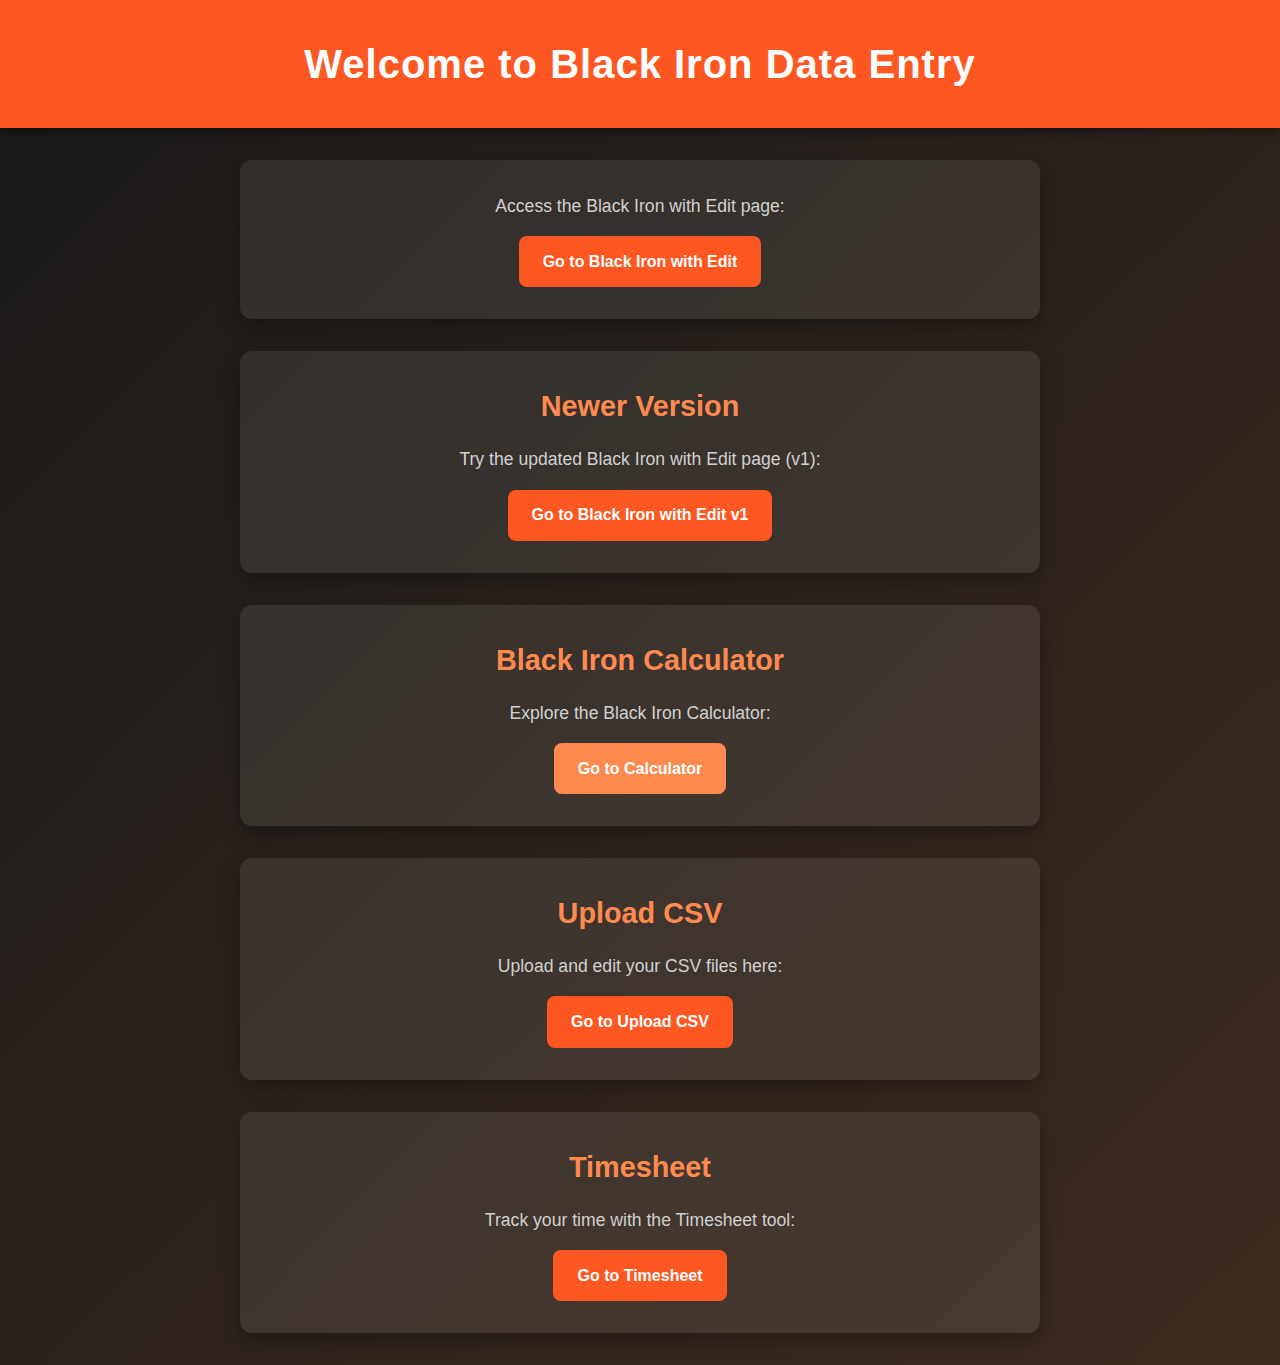
<file: index.html>
<!DOCTYPE html>
<html lang="en">
<head>
    <meta charset="UTF-8">
    <meta name="viewport" content="width=device-width, initial-scale=1.0">
    <title>BIDE Black Iron Data Entry</title>
    <style>
        /* Reset default styles */
        * {
            margin: 0;
            padding: 0;
            box-sizing: border-box;
        }

        body {
            font-family: 'Segoe UI', Arial, sans-serif;
            background: linear-gradient(135deg, #1a1a1a, #3d2b1f);
            color: #ffffff;
            line-height: 1.6;
            min-height: 100vh;
        }

        /* Header styles */
        header {
            background: #ff5722;
            padding: 2rem;
            text-align: center;
            box-shadow: 0 4px 10px rgba(0, 0, 0, 0.4);
        }

        h1 {
            font-size: 2.5rem;
            font-weight: 600;
            letter-spacing: 1px;
        }

        h2 {
            font-size: 1.8rem;
            margin-bottom: 1rem;
            color: #ff8a50;
        }

        /* Section styles */
        .section {
            max-width: 800px;
            margin: 2rem auto;
            padding: 2rem;
            background: rgba(255, 255, 255, 0.08);
            border-radius: 12px;
            box-shadow: 0 8px 20px rgba(0, 0, 0, 0.3);
            text-align: center;
            transition: transform 0.3s ease;
        }

        .section:hover {
            transform: translateY(-5px);
        }

        p {
            font-size: 1.1rem;
            margin-bottom: 1rem;
            color: #d0d0d0;
        }

        /* Link styles */
        a {
            display: inline-block;
            padding: 0.8rem 1.5rem;
            background: #ff5722;
            color: white;
            text-decoration: none;
            font-weight: 600;
            border-radius: 8px;
            transition: background 0.3s ease, transform 0.2s ease;
        }

        a:hover {
            background: #e64a19;
            transform: scale(1.05);
        }

        /* Specific button tweak */
        .button2 {
            background: #ff8a50;
        }

        .button2:hover {
            background: #f4511e;
        }

        /* Responsive design */
        @media (max-width: 600px) {
            h1 {
                font-size: 1.8rem;
            }

            h2 {
                font-size: 1.5rem;
            }

            .section {
                margin: 1rem;
                padding: 1.5rem;
            }

            a {
                padding: 0.6rem 1.2rem;
            }
        }
    </style>
</head>
<body>
    <header>
        <h1>Welcome to Black Iron Data Entry</h1>
    </header>
    
    <section class="section">
        <p>Access the Black Iron with Edit page:</p>
        <a href="https://cobblerex.github.io/BlackIronDataEntry/Blackironwithedit.html">Go to Black Iron with Edit</a>
    </section>

    <section class="section">
        <h2>Newer Version</h2>
        <p>Try the updated Black Iron with Edit page (v1):</p>
        <a href="https://cobblerex.github.io/BlackIronDataEntry/Blackironwithedit3.html">Go to Black Iron with Edit v1</a>
    </section>
   
    <section class="section">
        <h2>Black Iron Calculator</h2>
        <p>Explore the Black Iron Calculator:</p>
        <a href="https://cobblerex.github.io/BlackIronDataEntry/Blackironcal2.html" class="button2">Go to Calculator</a>
    </section>

    <section class="section">
        <h2>Upload CSV</h2>
        <p>Upload and edit your CSV files here:</p>
        <a href="https://cobblerex.github.io/BlackIronDataEntry/Uploadcsv.html">Go to Upload CSV</a>
    </section>

    <section class="section">
        <h2>Timesheet</h2>
        <p>Track your time with the Timesheet tool:</p>
        <a href="https://cobblerex.github.io/BlackIronDataEntry/Timesheet.html">Go to Timesheet</a>
    </section>
</body>
</html>
</file>
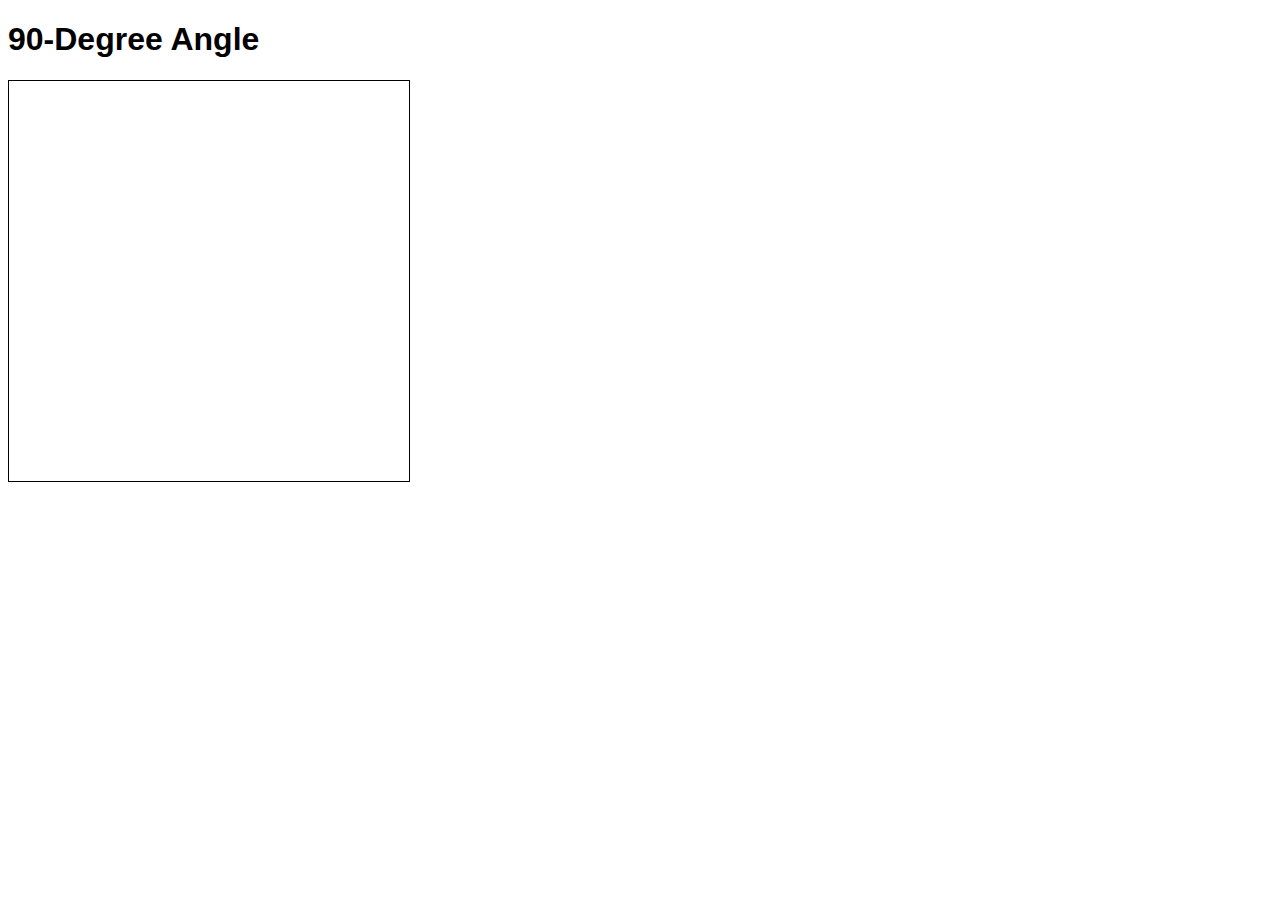
<file: Blackiron.html>
<!DOCTYPE html>
<html lang="en">
<head>
    <meta charset="UTF-8">
    <meta name="viewport" content="width=device-width, initial-scale=1.0">
    <title>90-Degree Angle</title>
    <!-- Add your CSS links or styles here -->
    <style>
        /* Add your CSS styles here */
        body {
            font-family: Arial, sans-serif;
        }

        /* Style the canvas */
        canvas {
            border: 1px solid #000;
        }
    </style>
</head>
<body>
    <h1>90-Degree Angle</h1>

    <!-- Create a canvas element for drawing -->
    <canvas id="angleCanvas" width="400" height="400"></canvas>

    <!-- Add your JavaScript code here -->
    <script>
        // Get the canvas element and context
        const canvas = document.getElementById("angleCanvas");
        const ctx = canvas.getContext("2d");

        const angles = [];

        let start = null;

        canvas.addEventListener('mousedown', (e) => {
            const rect = canvas.getBoundingClientRect();
            start = { x: e.clientX - rect.left, y: e.clientY - rect.top };
        });

        canvas.addEventListener('mouseup', (e) => {
            if (start) {
                const rect = canvas.getBoundingClientRect();
                const end = { x: e.clientX - rect.left, y: e.clientY - rect.top };

                // Calculate perfect right-angle coordinates
                const width = Math.abs(end.x - start.x);
                const height = Math.abs(end.y - start.y);
                const size = Math.min(width, height);
                const angle = {
                    x: start.x + size,
                    y: start.y + size
                };

                angles.push({ start, angle, end });
                draw();
                start = null;
            }
        });

        function draw() {
            ctx.clearRect(0, 0, canvas.width, canvas.height);
            for (const angle of angles) {
                ctx.strokeStyle = 'red';
                ctx.beginPath();
                ctx.arc(angle.start.x, angle.start.y, 5, 0, Math.PI * 2);
                ctx.stroke();

                ctx.strokeStyle = 'black';
                ctx.beginPath();
                ctx.moveTo(angle.start.x, angle.start.y);
                ctx.lineTo(angle.angle.x, angle.angle.y);
                ctx.lineTo(angle.end.x, angle.end.y);
                ctx.stroke();
            }
        }
    </script>
</body>
</html>
</file>
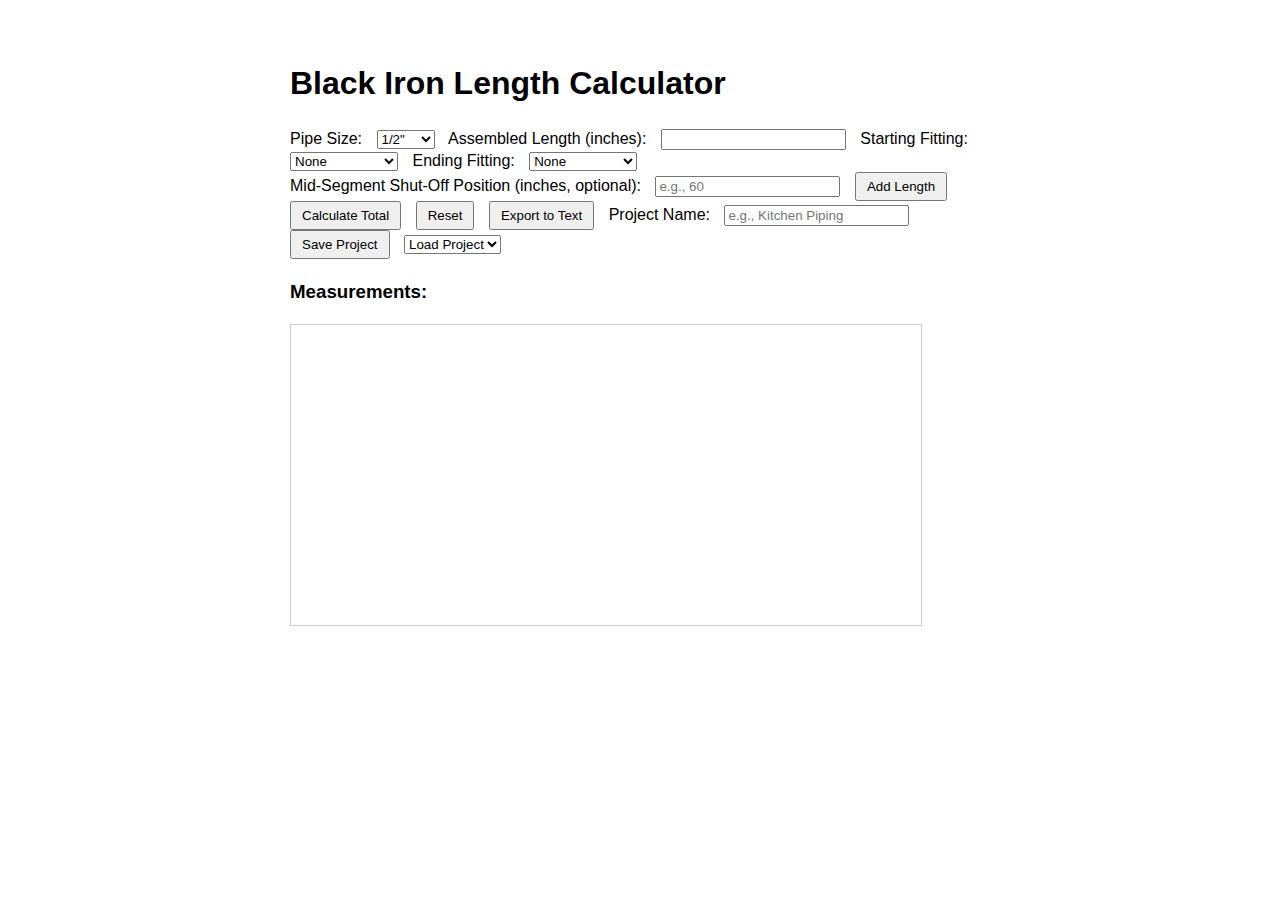
<file: Blackironcal2.html>
<!DOCTYPE html>
<html lang="en">
<head>
    <meta charset="UTF-8">
    <meta name="viewport" content="width=device-width, initial-scale=1.0">
    <title>Black Iron Length Calculator with Fittings & Shut-Offs</title>
    <style>
        body {
            font-family: Arial, sans-serif;
            max-width: 700px;
            margin: 20px auto;
            padding: 20px;
            line-height: 1.4;
        }
        .input-section, .results {
            margin-bottom: 20px;
        }
        ul {
            list-style-type: none;
            padding: 0;
        }
        li {
            padding: 8px 0;
        }
        button {
            padding: 5px 10px;
            margin-right: 10px;
        }
        .error {
            color: red;
        }
        label, select, input {
            margin-right: 10px;
        }
        .sub-entry {
            margin-left: 20px;
        }
        #canvasContainer {
            width: 100%;
            overflow: auto;
        }
        #pipeCanvas {
            border: 1px solid #ccc;
        }
    </style>
</head>
<body>
    <h1>Black Iron Length Calculator</h1>
    <div class="input-section">
        <label for="pipeSize">Pipe Size:</label>
        <select id="pipeSize">
            <option value="0.5">1/2"</option>
            <option value="0.75">3/4"</option>
            <option value="1">1"</option>
            <option value="1.25">1-1/4"</option>
        </select>
        <label for="measurement">Assembled Length (inches):</label>
        <input type="number" id="measurement" step="0.01" min="0">
        <label for="startFitting">Starting Fitting:</label>
        <select id="startFitting">
            <option value="none">None</option>
            <option value="elbow">90° Elbow</option>
            <option value="tee">Tee</option>
            <option value="coupling">Coupling</option>
            <option value="shutoff">Shut-Off Valve</option>
        </select>
        <label for="fitting">Ending Fitting:</label>
        <select id="fitting">
            <option value="none">None</option>
            <option value="elbow">90° Elbow</option>
            <option value="tee">Tee</option>
            <option value="coupling">Coupling</option>
            <option value="shutoff">Shut-Off Valve</option>
        </select>
        <br>
        <label for="shutoffPosition">Mid-Segment Shut-Off Position (inches, optional):</label>
        <input type="number" id="shutoffPosition" step="0.01" min="0" placeholder="e.g., 60">
        <button onclick="addMeasurement()">Add Length</button>
        <button onclick="calculateTotal()">Calculate Total</button>
        <button onclick="resetCalculator()">Reset</button>
        <button onclick="exportToText()">Export to Text</button>
        <label for="projectName">Project Name:</label>
        <input type="text" id="projectName" placeholder="e.g., Kitchen Piping">
        <button onclick="saveProject()">Save Project</button>
        <select id="loadProject" onchange="loadProject()">
            <option value="">Load Project</option>
        </select>
    </div>
    <div>
        <h3>Measurements:</h3>
        <ul id="lengthList"></ul>
    </div>
    <div id="canvasContainer">
        <canvas id="pipeCanvas" height="300"></canvas>
    </div>
    <div class="results" id="results"></div>

    <script>
        const fittingData = {
            0.5: { 
                elbow: { engagement: 0.64, body: 1.2 }, 
                tee: { engagement: 0.64, body: 1.25 }, 
                coupling: { engagement: 0.64, body: 1.12 },
                shutoff: { engagement: 0.64, body: 2.0 }
            },
            0.75: { 
                elbow: { engagement: 0.81, body: 1.4 }, 
                tee: { engagement: 0.81, body: 2.0 }, 
                coupling: { engagement: 0.67, body: 1.2 },
                shutoff: { engagement: 0.81, body: 2.5 }
            },
            1: { 
                elbow: { engagement: 0.92, body: 1.6 }, 
                tee: { engagement: 0.92, body: 2.2 }, 
                coupling: { engagement: 0.78, body: 1.4 },
                shutoff: { engagement: 0.92, body: 3.0 }
            },
            1.25: { 
                elbow: { engagement: 1.05, body: 1.8 }, 
                tee: { engagement: 1.05, body: 2.4 }, 
                coupling: { engagement: 0.89, body: 1.6 },
                shutoff: { engagement: 1.05, body: 3.5 }
            }
        };

        const nippleSizes = [2, 2.5, 3, 3.5, 4, 4.5, 5, 5.5, 6, 7, 8, 10, 12, 18, 24, 36, 48];

        let entries = [];
        let previousFitting = null;
        let projects = JSON.parse(localStorage.getItem('pipeProjects')) || {};

        function gcd(a, b) {
            while (b) {
                [a, b] = [b, a % b];
            }
            return a;
        }

        function toFraction(inches) {
            const sixteenths = Math.round(inches * 16);
            const wholeInches = Math.floor(sixteenths / 16);
            let numerator = sixteenths % 16;
            let denominator = 16;

            if (numerator === 0) return `${wholeInches}`;

            const divisor = gcd(numerator, denominator);
            numerator /= divisor;
            denominator /= divisor;

            return `${wholeInches} ${numerator}/${denominator}`;
        }

        function toFeetAndFraction(inches) {
            const totalFeet = inches / 12;
            const wholeFeet = Math.floor(totalFeet);
            const remainingInches = inches % 12;
            const inchFraction = toFraction(remainingInches);
            return `${wholeFeet} ft ${inchFraction} in`;
        }

        function getNippleOptions(cutLength, startingEngagement, endingEngagement, endingAdjustment) {
            const sortedNipples = nippleSizes
                .map(size => ({ size, diff: Math.abs(size - cutLength) }))
                .sort((a, b) => a.diff - b.diff)
                .slice(0, 3)
                .map(item => item.size);

            const closestNipple = sortedNipples[0];

            return sortedNipples.map(nipple => {
                const exposed = nipple - startingEngagement - endingEngagement;
                const assembled = exposed + endingAdjustment;
                return { nipple, assembled, isClosest: nipple === closestNipple };
            });
        }

        function addMeasurement() {
            const pipeSize = parseFloat(document.getElementById('pipeSize').value);
            const lengthInput = document.getElementById('measurement');
            const startFittingSelect = document.getElementById('startFitting');
            const fittingSelect = document.getElementById('fitting');
            const shutoffPositionInput = document.getElementById('shutoffPosition');
            const resultsDiv = document.getElementById('results');

            const assembledLength = parseFloat(lengthInput.value);
            let startingFittingType = startFittingSelect.value;
            const endingFittingType = fittingSelect.value;
            const shutoffPosition = parseFloat(shutoffPositionInput.value) || 0;

            if (isNaN(assembledLength) || assembledLength <= 0) {
                resultsDiv.innerHTML = '<p class="error">Please enter a valid positive length.</p>';
                return;
            }
            if (shutoffPosition && (shutoffPosition <= 0 || shutoffPosition >= assembledLength)) {
                resultsDiv.innerHTML = '<p class="error">Shut-off position must be between 0 and the assembled length.</p>';
                return;
            }

            // If there's a previous fitting and user didn't change startFitting, use previousFitting
            if (previousFitting && startingFittingType === startFittingSelect.value) {
                startingFittingType = previousFitting;
                startFittingSelect.value = previousFitting; // Update UI to reflect this
            }

            const startingEngagement = startingFittingType !== 'none' 
                ? fittingData[pipeSize][startingFittingType].engagement 
                : (entries.length === 0 ? fittingData[pipeSize].elbow.engagement : previousFitting ? fittingData[pipeSize][previousFitting].engagement : 0);

            let endingFittingAdjustment = 0;
            let endingEngagement = 0;
            if (endingFittingType !== 'none') {
                const fitting = fittingData[pipeSize][endingFittingType];
                endingFittingAdjustment = fitting.body - fitting.engagement;
                endingEngagement = fitting.engagement;
            }

            if (shutoffPosition) {
                const shutoffFitting = fittingData[pipeSize].shutoff;
                const shutoffAdjustment = shutoffFitting.body - shutoffFitting.engagement;

                const firstAssembled = shutoffPosition;
                const firstBase = firstAssembled + startingEngagement - shutoffAdjustment;
                const firstCut = firstBase + shutoffFitting.engagement;
                const firstNippleOptions = getNippleOptions(firstCut, startingEngagement, shutoffFitting.engagement, shutoffAdjustment);

                const secondAssembled = assembledLength - shutoffPosition;
                const secondBase = secondAssembled + shutoffFitting.engagement - endingFittingAdjustment;
                const secondCut = secondBase + endingEngagement;
                const secondNippleOptions = getNippleOptions(secondCut, shutoffFitting.engagement, endingEngagement, endingFittingAdjustment);

                entries.push({
                    pipeSize,
                    assembledLength,
                    segments: [
                        {
                            assembledLength: firstAssembled,
                            baseLength: firstBase,
                            cutLength: firstCut,
                            nippleOptions: firstNippleOptions,
                            startingFitting: startingFittingType !== 'none' ? startingFittingType : (entries.length === 0 ? 'elbow' : previousFitting || 'none'),
                            endingFittingType: 'shutoff',
                            startingEngagement,
                            endingFittingAdjustment: shutoffAdjustment,
                            endingEngagement: shutoffFitting.engagement
                        },
                        {
                            assembledLength: secondAssembled,
                            baseLength: secondBase,
                            cutLength: secondCut,
                            nippleOptions: secondNippleOptions,
                            startingFitting: 'shutoff',
                            endingFittingType,
                            startingEngagement: shutoffFitting.engagement,
                            endingFittingAdjustment,
                            endingEngagement
                        }
                    ]
                });
            } else {
                const baseLength = assembledLength + startingEngagement - endingFittingAdjustment;
                const cutLength = baseLength + endingEngagement;
                const nippleOptions = getNippleOptions(cutLength, startingEngagement, endingEngagement, endingFittingAdjustment);
                entries.push({ 
                    pipeSize, 
                    assembledLength,
                    baseLength,
                    cutLength,
                    nippleOptions,
                    startingFitting: startingFittingType !== 'none' ? startingFittingType : (entries.length === 0 ? 'elbow' : previousFitting || 'none'), 
                    endingFittingType,
                    startingEngagement,
                    endingFittingAdjustment,
                    endingEngagement
                });
            }

            previousFitting = endingFittingType !== 'none' ? endingFittingType : null;
            updateLengthList();
            drawLayout();
            lengthInput.value = '';
            shutoffPositionInput.value = '';
            // Set the startFitting dropdown to the new previousFitting for the next entry
            if (previousFitting) {
                startFittingSelect.value = previousFitting;
            }
            resultsDiv.innerHTML = '';
        }

        function updateLengthList() {
            const list = document.getElementById('lengthList');
            list.innerHTML = '';
            entries.forEach((entry, index) => {
                const li = document.createElement('li');
                const sizeText = `${entry.pipeSize}"`;
                let output = `Length ${index + 1}:<br>`;

                if (entry.segments) {
                    output += `  Assem: ${toFraction(entry.assembledLength)} in (${sizeText} pipe) with mid-segment shut-off<br>`;
                    entry.segments.forEach((seg, subIndex) => {
                        const startText = seg.startingFitting !== 'none' 
                            ? `${seg.startingFitting} (-${toFraction(seg.startingEngagement)} in)` 
                            : 'None';
                        const endText = seg.endingFittingType !== 'none' 
                            ? `${seg.endingFittingType} (${seg.endingFittingAdjustment >= 0 ? '+' : ''}${toFraction(Math.abs(seg.endingFittingAdjustment))} in)` 
                            : 'None';
                        const nippleText = seg.nippleOptions.map(opt => 
                            opt.isClosest ? `<b>${opt.nipple}":${toFraction(opt.assembled)}</b>` : `${opt.nipple}":${toFraction(opt.assembled)}`
                        ).join(', ');
                        output += `  <span class="sub-entry">Segment ${subIndex + 1}:<br>` +
                                  `    Assem: ${toFraction(seg.assembledLength)} in<br>` +
                                  `    Start: ${startText}<br>` +
                                  `    End: ${endText}<br>` +
                                  `    Cut: ${toFraction(seg.cutLength)} in<br>` +
                                  `    Nipples: ${nippleText}</span><br>`;
                    });
                    output = output.slice(0, -4); // Remove trailing <br>
                } else {
                    const startText = entry.startingFitting !== 'none' 
                        ? `${entry.startingFitting} (-${toFraction(entry.startingEngagement)} in)` 
                        : 'None';
                    const endText = entry.endingFittingType !== 'none' 
                        ? `${entry.endingFittingType} (${entry.endingFittingAdjustment >= 0 ? '+' : ''}${toFraction(Math.abs(entry.endingFittingAdjustment))} in)` 
                        : 'None';
                    const nippleText = entry.nippleOptions.map(opt => 
                        opt.isClosest ? `<b>${opt.nipple}":${toFraction(opt.assembled)}</b>` : `${opt.nipple}":${toFraction(opt.assembled)}`
                    ).join(', ');
                    output += `  Assem: ${toFraction(entry.assembledLength)} in (${sizeText} pipe)<br>` +
                              `  Start: ${startText}<br>` +
                              `  End: ${endText}<br>` +
                              `  Cut: ${toFraction(entry.cutLength)} in<br>` +
                              `  Nipples: ${nippleText}`;
                }

                li.innerHTML = output;
                list.appendChild(li);
            });
        }

        function calculateTotal() {
            if (entries.length === 0) {
                document.getElementById('results').innerHTML = 
                    '<p class="error">No measurements added yet.</p>';
                return;
            }

            let totalAssembledLength = 0;
            let totalCutLength = 0;
            let totalStartingEngagement = 0;
            let totalEndingAdjustment = 0;

            entries.forEach(entry => {
                if (entry.segments) {
                    entry.segments.forEach(seg => {
                        totalAssembledLength += seg.assembledLength;
                        totalCutLength += seg.cutLength;
                        totalStartingEngagement += seg.startingEngagement;
                        totalEndingAdjustment += seg.endingFittingAdjustment;
                    });
                } else {
                    totalAssembledLength += entry.assembledLength;
                    totalCutLength += entry.cutLength;
                    totalStartingEngagement += entry.startingEngagement;
                    totalEndingAdjustment += entry.endingFittingAdjustment;
                }
            });

            document.getElementById('results').innerHTML = `
                <h3>Results:</h3>
                <p>Base Length: ${toFraction(entries.reduce((sum, e) => sum + (e.segments ? e.segments.reduce((s, seg) => s + seg.baseLength, 0) : e.baseLength), 0))} in</p>
                <p>Starting Engagements: -${toFraction(totalStartingEngagement)} in</p>
                <p>Ending Fitting Adjustments: ${totalEndingAdjustment >= 0 ? '+' : ''}${toFraction(Math.abs(totalEndingAdjustment))} in</p>
                <p>Total Assembled Length: ${toFraction(totalAssembledLength)} in (${toFeetAndFraction(totalAssembledLength)})</p>
                <p>Total Pipe Cut Length: ${toFraction(totalCutLength)} in (${toFeetAndFraction(totalCutLength)})</p>
            `;
        }

        function resetCalculator() {
            entries = [];
            previousFitting = null;
            document.getElementById('measurement').value = '';
            document.getElementById('shutoffPosition').value = '';
            document.getElementById('startFitting').value = 'none';
            document.getElementById('fitting').value = 'none';
            document.getElementById('pipeSize').value = '0.5';
            document.getElementById('projectName').value = '';
            updateLengthList();
            drawLayout();
            document.getElementById('results').innerHTML = '';
        }

        function drawLayout() {
            const canvas = document.getElementById('pipeCanvas');
            const ctx = canvas.getContext('2d');
            const containerWidth = document.getElementById('canvasContainer').clientWidth;
            canvas.width = containerWidth * 0.9;
            ctx.clearRect(0, 0, canvas.width, canvas.height);

            if (entries.length === 0) return;

            let maxX = 0, maxY = 0, minY = 0;
            let segments = [];
            entries.forEach(entry => {
                if (entry.segments) {
                    segments = segments.concat(entry.segments);
                } else {
                    segments.push(entry);
                }
            });

            let x = 20, y = canvas.height / 2;
            let direction = 'right';

            segments.forEach(seg => {
                const length = seg.assembledLength;
                if (direction === 'right') maxX = Math.max(maxX, x + length);
                if (direction === 'left') maxX = Math.max(maxX, x);
                if (direction === 'down') maxY = Math.max(maxY, y + length);
                if (direction === 'up') minY = Math.min(minY, y - length);
            });

            const scaleX = (canvas.width - 40) / (maxX - (minY < 0 ? -minY : 0));
            const scaleY = (canvas.height - 40) / (maxY - minY);
            const scale = Math.min(scaleX, scaleY);

            x = 20;
            y = canvas.height / 2 - (minY < 0 ? minY * scale : 0);
            direction = 'right';

            ctx.beginPath();
            ctx.lineWidth = 2;
            ctx.font = '10px Arial';

            segments.forEach((seg, index) => {
                const length = seg.assembledLength * scale;

                if (seg.startingFitting !== 'none') {
                    drawFitting(ctx, x, y, seg.startingFitting, direction);
                }

                ctx.moveTo(x, y);
                if (direction === 'right') x += length;
                else if (direction === 'left') x -= length;
                else if (direction === 'down') y += length;
                else if (direction === 'up') y -= length;
                ctx.lineTo(x, y);
                ctx.stroke();

                const labelX = direction === 'right' || direction === 'left' ? (x + (direction === 'left' ? length : -length)) / 2 : x - 15;
                const labelY = direction === 'down' || direction === 'up' ? (y + (direction === 'up' ? length : -length)) / 2 : y - 10;
                ctx.fillText(toFraction(seg.assembledLength), labelX, labelY);

                if (seg.endingFittingType !== 'none') {
                    drawFitting(ctx, x, y, seg.endingFittingType, direction);
                    if (seg.endingFittingType === 'elbow') {
                        direction = turnDirection(direction);
                    }
                }
            });
        }

        function turnDirection(current) {
            switch (current) {
                case 'right': return 'down';
                case 'down': return 'left';
                case 'left': return 'up';
                case 'up': return 'right';
            }
        }

        function drawFitting(ctx, x, y, type, direction) {
            ctx.beginPath();
            if (type === 'elbow') {
                if (direction === 'right') ctx.arc(x, y, 5, 0, Math.PI / 2);
                else if (direction === 'down') ctx.arc(x, y, 5, Math.PI / 2, Math.PI);
                else if (direction === 'left') ctx.arc(x, y, 5, Math.PI, 3 * Math.PI / 2);
                else if (direction === 'up') ctx.arc(x, y, 5, 3 * Math.PI / 2, 0);
            } else if (type === 'tee') {
                ctx.moveTo(x, y - 10);
                ctx.lineTo(x, y + 10);
                ctx.moveTo(x - 5, y);
                ctx.lineTo(x + 5, y);
            } else if (type === 'coupling') {
                ctx.rect(x - 5, y - 5, 10, 10);
            } else if (type === 'shutoff') {
                ctx.moveTo(x - 5, y - 5);
                ctx.lineTo(x + 5, y + 5);
                ctx.moveTo(x + 5, y - 5);
                ctx.lineTo(x - 5, y + 5);
            }
            ctx.stroke();
        }

        function exportToText() {
            if (entries.length === 0) {
                document.getElementById('results').innerHTML = '<p class="error">No measurements to export.</p>';
                return;
            }

            let textContent = "Black Iron Length Calculator Export\n\n";
            textContent += "Measurements:\n";
            entries.forEach((entry, index) => {
                textContent += `Length ${index + 1}:\n`;
                if (entry.segments) {
                    textContent += `  Assembled: ${toFraction(entry.assembledLength)} in (${entry.pipeSize}" pipe) with mid-segment shut-off\n`;
                    entry.segments.forEach((seg, subIndex) => {
                        textContent += `  Segment ${subIndex + 1}:\n` +
                                       `    Assembled: ${toFraction(seg.assembledLength)} in\n` +
                                       `    Start: ${seg.startingFitting !== 'none' ? `${seg.startingFitting} (-${toFraction(seg.startingEngagement)} in)` : 'None'}\n` +
                                       `    End: ${seg.endingFittingType !== 'none' ? `${seg.endingFittingType} (${seg.endingFittingAdjustment >= 0 ? '+' : ''}${toFraction(Math.abs(seg.endingFittingAdjustment))} in)` : 'None'}\n` +
                                       `    Cut: ${toFraction(seg.cutLength)} in\n` +
                                       `    Nipples: ${seg.nippleOptions.map(opt => opt.isClosest ? `${opt.nipple}" (${toFraction(opt.assembled)})` : `${opt.nipple}"`).join(', ')}\n`;
                    });
                } else {
                    textContent += `  Assembled: ${toFraction(entry.assembledLength)} in (${entry.pipeSize}" pipe)\n` +
                                   `  Start: ${entry.startingFitting !== 'none' ? `${entry.startingFitting} (-${toFraction(entry.startingEngagement)} in)` : 'None'}\n` +
                                   `  End: ${entry.endingFittingType !== 'none' ? `${entry.endingFittingType} (${entry.endingFittingAdjustment >= 0 ? '+' : ''}${toFraction(Math.abs(entry.endingFittingAdjustment))} in)` : 'None'}\n` +
                                   `  Cut: ${toFraction(entry.cutLength)} in\n` +
                                   `  Nipples: ${entry.nippleOptions.map(opt => opt.isClosest ? `${opt.nipple}" (${toFraction(opt.assembled)})` : `${opt.nipple}"`).join(', ')}\n`;
                }
            });

            const resultsDiv = document.getElementById('results').innerHTML;
            if (resultsDiv && !resultsDiv.includes('error')) {
                textContent += "\nResults:\n" + resultsDiv.replace(/<[^>]+>/g, '').replace(/\n\s+/g, '\n');
            }

            const blob = new Blob([textContent], { type: 'text/plain' });
            const link = document.createElement('a');
            link.href = URL.createObjectURL(blob);
            link.download = 'pipe_calculator_export.txt';
            link.click();
        }

        function saveProject() {
            const projectName = document.getElementById('projectName').value.trim();
            if (!projectName) {
                document.getElementById('results').innerHTML = '<p class="error">Please enter a project name.</p>';
                return;
            }
            if (entries.length === 0) {
                document.getElementById('results').innerHTML = '<p class="error">No measurements to save.</p>';
                return;
            }

            projects[projectName] = {
                entries: JSON.parse(JSON.stringify(entries)),
                previousFitting: previousFitting
            };
            localStorage.setItem('pipeProjects', JSON.stringify(projects));
            updateProjectDropdown();
            document.getElementById('results').innerHTML = `<p>Saved project: ${projectName}</p>`;
            document.getElementById('projectName').value = '';
        }

        function loadProject() {
            const projectSelect = document.getElementById('loadProject');
            const projectName = projectSelect.value;
            if (!projectName) return;

            const project = projects[projectName];
            if (project) {
                entries = JSON.parse(JSON.stringify(project.entries));
                previousFitting = project.previousFitting;
                updateLengthList();
                drawLayout();
                calculateTotal();
                document.getElementById('results').innerHTML = `<p>Loaded project: ${projectName}</p>`;
                // Update startFitting dropdown after loading
                document.getElementById('startFitting').value = previousFitting || 'none';
            }
            projectSelect.value = '';
        }

        function updateProjectDropdown() {
            const projectSelect = document.getElementById('loadProject');
            projectSelect.innerHTML = '<option value="">Load Project</option>';
            Object.keys(projects).forEach(name => {
                const option = document.createElement('option');
                option.value = name;
                option.textContent = name;
                projectSelect.appendChild(option);
            });
        }

        window.onload = function() {
            updateProjectDropdown();
            drawLayout();
        };
    </script>
</body>
</html>
</file>
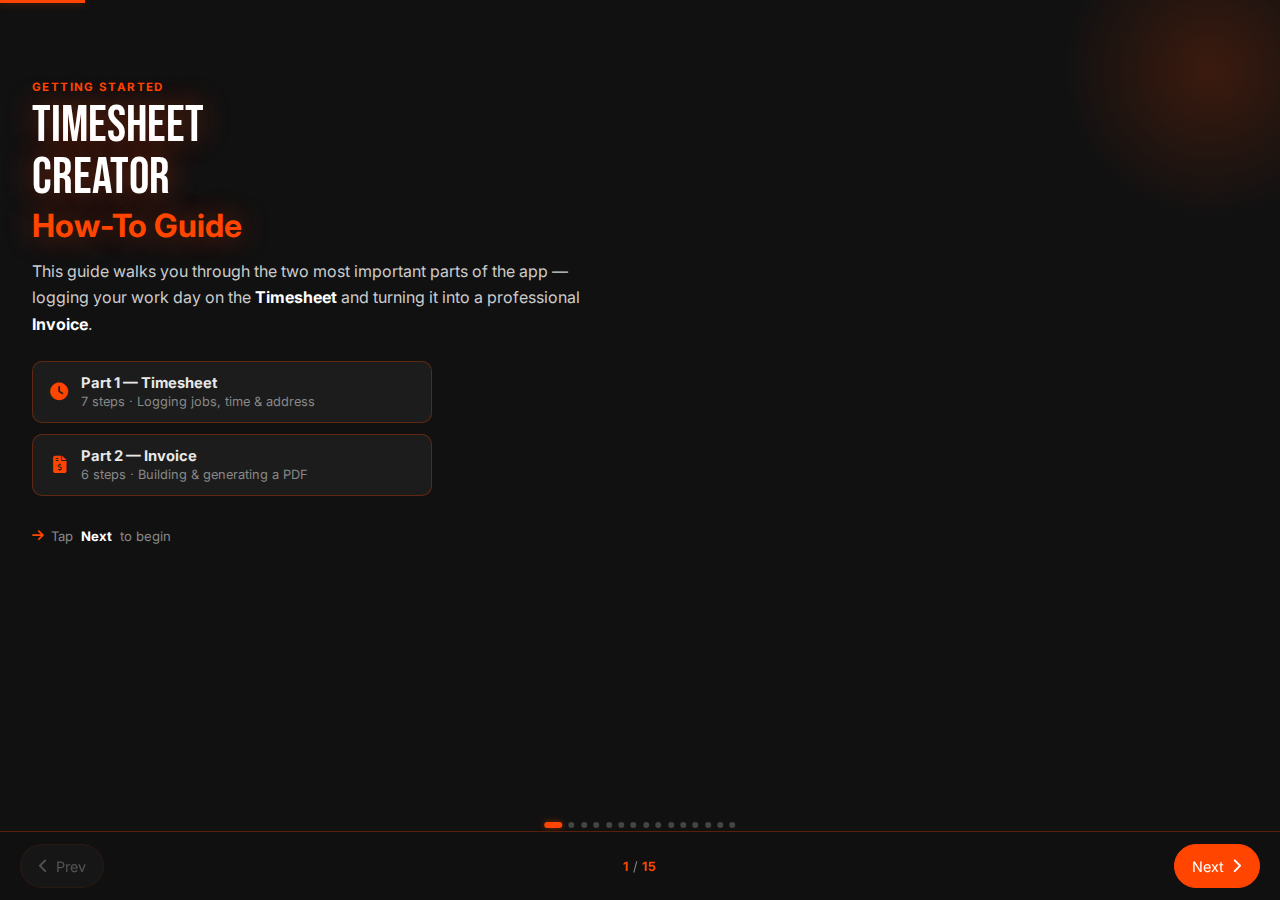
<file: HowToUse.html>
<!DOCTYPE html>
<html lang="en">
<head>
  <meta charset="UTF-8">
  <meta name="viewport" content="width=device-width, initial-scale=1.0, viewport-fit=cover">
  <title>How To Use — Timesheet Creator</title>
  <link href="https://fonts.googleapis.com/css2?family=Bebas+Neue&family=Inter:wght@400;500;600;700&display=swap" rel="stylesheet">
  <link rel="stylesheet" href="https://cdnjs.cloudflare.com/ajax/libs/font-awesome/6.4.2/css/all.min.css">
  <style>
    :root {
      --orange: #ff4500;
      --orange-dim: rgba(255,69,0,0.18);
      --orange-glow: rgba(255,69,0,0.45);
      --bg: #111;
      --surface: #1c1c1c;
      --surface2: #242424;
      --border: rgba(255,69,0,0.3);
      --text: #e8e8e8;
      --muted: #888;
      --green: #28a745;
      --blue: #17a2b8;
    }

    * { box-sizing: border-box; margin: 0; padding: 0; }

    body {
      font-family: 'Inter', sans-serif;
      background: var(--bg);
      color: var(--text);
      min-height: 100vh;
      overflow: hidden;
      user-select: none;
      -webkit-user-select: none;
    }

    /* ── Progress bar ── */
    #progressBar {
      position: fixed;
      top: 0; left: 0;
      height: 3px;
      background: var(--orange);
      transition: width .4s ease;
      z-index: 100;
      box-shadow: 0 0 10px var(--orange-glow);
    }

    /* ── Slide container ── */
    #slides {
      width: 100%;
      height: 100vh;
      position: relative;
      overflow: hidden;
    }

    .slide {
      position: absolute;
      inset: 0;
      display: flex;
      flex-direction: column;
      padding: 3rem 2rem 5rem;
      opacity: 0;
      transform: translateX(60px);
      pointer-events: none;
      transition: opacity .4s ease, transform .4s ease;
      overflow-y: auto;
    }
    .slide.active {
      opacity: 1;
      transform: translateX(0);
      pointer-events: auto;
    }
    .slide.exit {
      opacity: 0;
      transform: translateX(-60px);
    }

    /* ── Slide header ── */
    .slide-section {
      font-size: .72rem;
      font-weight: 700;
      text-transform: uppercase;
      letter-spacing: .12em;
      color: var(--orange);
      margin-bottom: .4rem;
    }
    .slide-title {
      font-family: 'Bebas Neue', sans-serif;
      font-size: clamp(2rem, 8vw, 3.2rem);
      line-height: 1;
      color: #fff;
      margin-bottom: .75rem;
      text-shadow: 0 0 30px var(--orange-glow);
    }
    .slide-desc {
      font-size: clamp(.88rem, 2.5vw, 1rem);
      line-height: 1.65;
      color: #ccc;
      max-width: 560px;
      margin-bottom: 1.5rem;
    }

    /* ── Tips box ── */
    .tip-box {
      background: var(--orange-dim);
      border: 1px solid var(--border);
      border-left: 3px solid var(--orange);
      border-radius: 8px;
      padding: .75rem 1rem;
      font-size: .88rem;
      color: #ffb08a;
      margin-top: auto;
      display: flex;
      gap: .5rem;
      align-items: flex-start;
      max-width: 560px;
    }
    .tip-box i { color: var(--orange); margin-top: .1rem; flex-shrink: 0; }

    /* ── Step list ── */
    .steps {
      display: flex;
      flex-direction: column;
      gap: .7rem;
      max-width: 540px;
      margin-bottom: 1rem;
    }
    .step {
      display: flex;
      gap: .75rem;
      align-items: flex-start;
      animation: stepIn .35s ease both;
    }
    .step:nth-child(1) { animation-delay: .1s }
    .step:nth-child(2) { animation-delay: .2s }
    .step:nth-child(3) { animation-delay: .3s }
    .step:nth-child(4) { animation-delay: .4s }
    .step:nth-child(5) { animation-delay: .5s }
    @keyframes stepIn {
      from { opacity:0; transform:translateY(10px) }
      to   { opacity:1; transform:translateY(0) }
    }
    .step-num {
      width: 28px; height: 28px;
      border-radius: 50%;
      background: var(--orange);
      color: #fff;
      font-size: .78rem;
      font-weight: 700;
      display: flex;
      align-items: center;
      justify-content: center;
      flex-shrink: 0;
      margin-top: .1rem;
    }
    .step-text { font-size: .92rem; line-height: 1.5; color: #d0d0d0; }
    .step-text strong { color: #fff; }
    .step-text code {
      background: #2a2a2a;
      border: 1px solid var(--border);
      border-radius: 4px;
      padding: .1rem .35rem;
      font-size: .82rem;
      color: var(--orange);
      font-family: monospace;
    }

    /* ── Mock phone frame ── */
    .phone-wrap {
      flex-shrink: 0;
      display: flex;
      align-items: flex-start;
      justify-content: center;
    }
    .phone {
      width: 200px;
      background: #0e0e0e;
      border: 2px solid #333;
      border-radius: 28px;
      padding: 12px 8px;
      box-shadow: 0 20px 60px rgba(0,0,0,.6), 0 0 0 1px #222;
      position: relative;
      overflow: hidden;
    }
    .phone::before {
      content: '';
      display: block;
      width: 50px; height: 6px;
      background: #333;
      border-radius: 3px;
      margin: 0 auto 10px;
    }
    .phone-screen {
      background: #1a1a1a;
      border-radius: 14px;
      overflow: hidden;
      min-height: 320px;
      font-size: 8px;
      position: relative;
    }

    /* ── Two-column layout ── */
    .two-col {
      display: flex;
      gap: 2rem;
      align-items: flex-start;
      flex: 1;
    }
    .two-col .col-left { flex: 1; min-width: 0; }
    .two-col .col-right { flex-shrink: 0; }

    /* ── Mini UI mockups inside phone ── */
    .mock-header {
      background: #111;
      padding: 6px 8px;
      display: flex;
      gap: 5px;
      justify-content: center;
      flex-wrap: wrap;
    }
    .mock-circle {
      width: 18px; height: 18px;
      border: 1.5px solid var(--orange);
      border-radius: 50%;
      display: flex; align-items: center; justify-content: center;
      color: var(--orange);
      font-size: 7px;
    }
    .mock-title {
      text-align: center;
      color: var(--orange);
      font-weight: 700;
      font-size: 9px;
      padding: 5px;
      letter-spacing: .04em;
    }
    .mock-tabs {
      display: flex;
      gap: 4px;
      justify-content: center;
      flex-wrap: wrap;
      padding: 4px;
    }
    .mock-tab {
      padding: 3px 7px;
      border: 1.5px solid var(--orange);
      border-radius: 999px;
      color: var(--orange);
      font-size: 7px;
    }
    .mock-tab.active {
      background: var(--orange);
      color: #fff;
    }
    .mock-form {
      padding: 6px;
      display: flex;
      flex-direction: column;
      gap: 5px;
    }
    .mock-label { font-size: 7px; color: #bbb; margin-bottom: 1px; }
    .mock-input {
      background: #2a2a2a;
      border: 1px solid var(--orange);
      border-radius: 4px;
      padding: 4px 6px;
      font-size: 7px;
      color: #e0e0e0;
      width: 100%;
    }
    .mock-input.placeholder { color: #666; }
    .mock-btn {
      background: var(--orange);
      color: #fff;
      border: none;
      border-radius: 4px;
      padding: 4px 8px;
      font-size: 7px;
      font-weight: 700;
      text-align: center;
      margin-top: 2px;
    }
    .mock-btn.green { background: #28a745; }
    .mock-btn.blue { background: #17a2b8; }
    .mock-table {
      width: 100%;
      border-collapse: collapse;
      font-size: 6.5px;
    }
    .mock-table th {
      background: var(--orange);
      color: #fff;
      padding: 2px 3px;
      text-align: left;
    }
    .mock-table td {
      border: 0.5px solid rgba(255,69,0,.25);
      padding: 2px 3px;
      color: #ccc;
    }
    .mock-table tr:nth-child(even) td { background: rgba(255,255,255,.03); }
    .mock-row-highlight td { background: rgba(255,69,0,.18) !important; border-color: var(--orange) !important; }
    .mock-pill {
      display: inline-block;
      padding: 1px 4px;
      border-radius: 999px;
      font-size: 6px;
      font-weight: 700;
    }
    .mock-pill.green { background: rgba(40,167,69,.2); color: #7CFF9B; border: 0.5px solid rgba(40,167,69,.4); }
    .mock-pill.blue  { background: rgba(13,110,253,.2); color: #87b7ff; border: 0.5px solid rgba(13,110,253,.4); }
    .mock-pill.yellow{ background: rgba(255,193,7,.15); color: #ffd86a; border: 0.5px solid rgba(255,193,7,.35); }
    .mock-drawer {
      position: absolute;
      top: 0; right: 0; bottom: 0;
      width: 65%;
      background: #1a1a1a;
      border-left: 1.5px solid var(--orange);
      padding: 8px 6px;
      display: flex;
      flex-direction: column;
      gap: 5px;
    }
    .mock-drawer-title { font-size: 8px; font-weight: 700; color: var(--orange); }
    .mock-drawer-section { font-size: 6px; text-transform: uppercase; color: #ff6a30; letter-spacing: .06em; margin-top: 4px; }
    .mock-drawer-btn {
      background: #2a2a2a;
      border: 0.75px solid rgba(255,69,0,.35);
      border-radius: 5px;
      padding: 4px 5px;
      font-size: 7px;
      color: #e0e0e0;
      display: flex;
      align-items: center;
      gap: 4px;
    }
    .mock-drawer-btn i { color: var(--orange); font-size: 7px; }
    .mock-invoice-row {
      display: grid;
      grid-template-columns: 1fr auto auto;
      gap: 3px;
      align-items: center;
      border-bottom: 0.5px solid rgba(255,69,0,.2);
      padding: 2px 0;
    }
    .mock-address-dropdown {
      background: #2a2a2a;
      border: 1px solid var(--orange);
      border-radius: 4px;
      margin-top: 2px;
    }
    .mock-address-item {
      padding: 3px 6px;
      font-size: 6.5px;
      color: #ccc;
      border-bottom: 0.5px solid #333;
    }
    .mock-address-item.active { background: var(--orange); color: #fff; }
    .highlight-ring {
      position: absolute;
      border: 2px solid var(--orange);
      border-radius: 6px;
      pointer-events: none;
      animation: pulse 1.5s ease-in-out infinite;
      box-shadow: 0 0 8px var(--orange-glow);
    }
    @keyframes pulse {
      0%,100% { box-shadow: 0 0 6px var(--orange-glow); }
      50%      { box-shadow: 0 0 16px var(--orange-glow); }
    }

    /* ── Navigation ── */
    #nav {
      position: fixed;
      bottom: 0; left: 0; right: 0;
      background: rgba(17,17,17,.95);
      backdrop-filter: blur(8px);
      border-top: 1px solid var(--border);
      padding: .75rem 1.25rem;
      display: flex;
      align-items: center;
      justify-content: space-between;
      z-index: 100;
    }
    .nav-btn {
      display: flex;
      align-items: center;
      gap: .5rem;
      background: var(--surface2);
      border: 1.5px solid var(--border);
      border-radius: 999px;
      color: var(--text);
      font-size: .9rem;
      padding: .55rem 1.1rem;
      cursor: pointer;
      transition: all .18s;
      font-family: 'Inter', sans-serif;
      min-height: 44px;
    }
    .nav-btn:active, .nav-btn:hover { background: var(--orange-dim); border-color: var(--orange); color: #fff; }
    .nav-btn:disabled { opacity: .3; pointer-events: none; }
    .nav-btn.primary { background: var(--orange); border-color: var(--orange); color: #fff; }
    .nav-btn.primary:hover { box-shadow: 0 0 16px var(--orange-glow); }

    #slideCounter {
      font-size: .8rem;
      color: var(--muted);
      text-align: center;
      min-width: 60px;
    }
    #slideCounter span { color: var(--orange); font-weight: 700; }

    /* ── Dot navigation ── */
    #dots {
      position: fixed;
      bottom: 4.5rem;
      left: 50%;
      transform: translateX(-50%);
      display: flex;
      gap: .4rem;
      z-index: 100;
    }
    .dot {
      width: 6px; height: 6px;
      border-radius: 50%;
      background: #444;
      transition: all .25s;
      cursor: pointer;
    }
    .dot.active { background: var(--orange); width: 18px; border-radius: 3px; box-shadow: 0 0 6px var(--orange-glow); }

    /* ── Welcome slide ── */
    .hero-glow {
      position: absolute;
      width: 300px; height: 300px;
      border-radius: 50%;
      background: radial-gradient(circle, rgba(255,69,0,.18) 0%, transparent 70%);
      top: -80px; right: -80px;
      pointer-events: none;
    }

    /* ── Swipe indicator ── */
    .swipe-hint {
      position: fixed;
      bottom: 4rem;
      right: 1rem;
      font-size: .72rem;
      color: var(--muted);
      display: flex;
      align-items: center;
      gap: .3rem;
      opacity: 1;
      transition: opacity .5s;
    }
    .swipe-hint.hidden { opacity: 0; }

    @media (max-width: 480px) {
      .slide { padding: 2rem 1.25rem 5rem; }
      .two-col { flex-direction: column; }
      .phone-wrap { width: 100%; }
      .phone { width: 170px; margin: 0 auto; }
    }
  </style>
</head>
<body>

<div id="progressBar"></div>

<div id="slides">

  <!-- ── SLIDE 0: Welcome ── -->
  <div class="slide active" data-index="0">
    <div class="hero-glow"></div>
    <div style="margin-top:2rem;">
      <div class="slide-section">Getting Started</div>
      <div class="slide-title">Timesheet<br>Creator</div>
      <div class="slide-title" style="color:var(--orange);font-size:clamp(1.4rem,5vw,2rem);font-family:'Inter',sans-serif;font-weight:700;margin-top:-.3rem;">How-To Guide</div>
      <div class="slide-desc" style="margin-top:1rem;">
        This guide walks you through the two most important parts of the app — logging your work day on the <strong style="color:#fff;">Timesheet</strong> and turning it into a professional <strong style="color:#fff;">Invoice</strong>.
      </div>
      <div style="display:flex;flex-direction:column;gap:.65rem;margin-top:1.5rem;max-width:400px;">
        <div style="display:flex;align-items:center;gap:.75rem;padding:.75rem 1rem;background:var(--surface);border:1px solid var(--border);border-radius:10px;">
          <i class="fas fa-clock" style="color:var(--orange);font-size:1.1rem;width:20px;text-align:center;"></i>
          <span style="font-size:.92rem;"><strong>Part 1 — Timesheet</strong><br><span style="color:var(--muted);font-size:.8rem;">7 steps · Logging jobs, time & address</span></span>
        </div>
        <div style="display:flex;align-items:center;gap:.75rem;padding:.75rem 1rem;background:var(--surface);border:1px solid var(--border);border-radius:10px;">
          <i class="fas fa-file-invoice-dollar" style="color:var(--orange);font-size:1.1rem;width:20px;text-align:center;"></i>
          <span style="font-size:.92rem;"><strong>Part 2 — Invoice</strong><br><span style="color:var(--muted);font-size:.8rem;">6 steps · Building & generating a PDF</span></span>
        </div>
      </div>
      <div style="margin-top:2rem;display:flex;align-items:center;gap:.5rem;color:var(--muted);font-size:.82rem;">
        <i class="fas fa-arrow-right" style="color:var(--orange);"></i>
        Tap <strong style="color:#fff;">Next</strong> to begin
      </div>
    </div>
  </div>

  <!-- ── SLIDE 1: Settings / Name ── -->
  <div class="slide" data-index="1">
    <div class="slide-section">Part 1 · Timesheet — Step 1 of 7</div>
    <div class="slide-title">Set Your Name</div>
    <div class="two-col">
      <div class="col-left">
        <div class="slide-desc">Before logging your first job, set your name so it appears on every timesheet and invoice you generate.</div>
        <div class="steps">
          <div class="step"><div class="step-num">1</div><div class="step-text">Tap the <strong>☰ menu button</strong> (top-right circle in the nav row)</div></div>
          <div class="step"><div class="step-num">2</div><div class="step-text">The settings drawer slides in from the right</div></div>
          <div class="step"><div class="step-num">3</div><div class="step-text">Type your name in the <strong>Your Name</strong> field — it saves automatically as you type</div></div>
          <div class="step"><div class="step-num">4</div><div class="step-text">Tap anywhere outside the drawer to close it</div></div>
        </div>
        <div class="tip-box"><i class="fas fa-lightbulb"></i> Your name is remembered permanently. You only need to set this once — even after refreshing the page.</div>
      </div>
      <div class="col-right phone-wrap">
        <div class="phone">
          <div class="phone-screen" style="position:relative;">
            <div class="mock-header">
              <div class="mock-circle"><i class="fas fa-edit" style="font-size:6px;"></i></div>
              <div class="mock-circle"><i class="fas fa-file-alt" style="font-size:6px;"></i></div>
              <div class="mock-circle"><i class="fas fa-calculator" style="font-size:6px;"></i></div>
              <div class="mock-circle"><i class="fas fa-upload" style="font-size:6px;"></i></div>
              <div class="mock-circle" style="background:var(--orange);color:#fff;"><i class="fas fa-bars" style="font-size:6px;"></i></div>
            </div>
            <div class="mock-drawer">
              <div class="mock-drawer-title"><i class="fas fa-cog"></i> Settings</div>
              <div class="mock-drawer-section">Your Name</div>
              <div class="mock-input" style="background:#2a2a2a;border-color:var(--orange);color:#fff;font-size:8px;padding:4px 6px;">Lucas</div>
              <div style="font-size:6px;color:#888;margin-top:2px;">Saved automatically.</div>
              <div class="mock-drawer-section">Data</div>
              <div class="mock-drawer-btn"><i class="fas fa-download"></i> Backup Data</div>
              <div class="mock-drawer-btn"><i class="fas fa-upload"></i> Restore Data</div>
              <div class="mock-drawer-section">Manage</div>
              <div class="mock-drawer-btn"><i class="fas fa-box"></i> Saved Materials</div>
              <div class="mock-drawer-btn"><i class="fas fa-address-book"></i> Clients / Addresses</div>
            </div>
            <div class="highlight-ring" style="top:30px;right:62px;width:20px;height:20px;border-radius:50%;"></div>
          </div>
        </div>
      </div>
    </div>
  </div>

  <!-- ── SLIDE 2: Date & Job Name ── -->
  <div class="slide" data-index="2">
    <div class="slide-section">Part 1 · Timesheet — Step 2 of 7</div>
    <div class="slide-title">Pick a Date &amp;<br>Job Name</div>
    <div class="two-col">
      <div class="col-left">
        <div class="slide-desc">Every entry needs a date and a job name. Today's date is filled in automatically — you only need to change it if you're entering an older job.</div>
        <div class="steps">
          <div class="step"><div class="step-num">1</div><div class="step-text">The <strong>Date</strong> field defaults to today — tap it to change if needed</div></div>
          <div class="step"><div class="step-num">2</div><div class="step-text">Type in <strong>Job Name</strong> — e.g. <code>Smith Furnace</code> or <code>McDonald's Fryer</code></div></div>
          <div class="step"><div class="step-num">3</div><div class="step-text">Optionally pick a <strong>Job Type</strong> from the dropdown — it auto-fills a professional description for you</div></div>
        </div>
        <div class="tip-box"><i class="fas fa-lightbulb"></i> The Job Name is what appears on your invoice as the work order label — make it something the customer will recognise.</div>
      </div>
      <div class="col-right phone-wrap">
        <div class="phone">
          <div class="phone-screen">
            <div class="mock-form">
              <div>
                <div class="mock-label">Date:</div>
                <div class="mock-input">Apr 10, 2026</div>
              </div>
              <div style="text-align:center;color:var(--orange);font-weight:700;font-size:9px;padding:2px 0;">Add / Edit Job Entry</div>
              <div>
                <div class="mock-label">Job Name:</div>
                <div class="mock-input" style="color:#fff;">Smith Furnace Repair</div>
              </div>
              <div>
                <div class="mock-label">Job Type (optional auto-description):</div>
                <div class="mock-input" style="color:#aaa;">Furnace Tune-Up</div>
              </div>
            </div>
            <div class="highlight-ring" style="top:58px;left:4px;right:4px;height:16px;border-radius:4px;"></div>
          </div>
        </div>
      </div>
    </div>
  </div>

  <!-- ── SLIDE 3: Address ── -->
  <div class="slide" data-index="3">
    <div class="slide-section">Part 1 · Timesheet — Step 3 of 7</div>
    <div class="slide-title">Enter the<br>Address</div>
    <div class="two-col">
      <div class="col-left">
        <div class="slide-desc">The address field has a built-in history so you can quickly re-use addresses from previous jobs without typing them again.</div>
        <div class="steps">
          <div class="step"><div class="step-num">1</div><div class="step-text">Start typing in the <strong>Address</strong> field — matching saved addresses appear below</div></div>
          <div class="step"><div class="step-num">2</div><div class="step-text">Tap any suggestion to instantly fill it in</div></div>
          <div class="step"><div class="step-num">3</div><div class="step-text">Or tap the <strong>🕐 history button</strong> on the right to browse all saved addresses</div></div>
          <div class="step"><div class="step-num">4</div><div class="step-text">New addresses are saved automatically when you add the entry</div></div>
        </div>
        <div class="tip-box"><i class="fas fa-lightbulb"></i> The app remembers up to 200 addresses. The more jobs you log, the faster future entries become.</div>
      </div>
      <div class="col-right phone-wrap">
        <div class="phone">
          <div class="phone-screen">
            <div class="mock-form">
              <div style="position:relative;">
                <div class="mock-label">Address:</div>
                <div style="position:relative;">
                  <div class="mock-input" style="color:#fff;padding-right:24px;">123 Main</div>
                  <div style="position:absolute;right:3px;top:2px;width:16px;height:16px;background:var(--orange);border-radius:50%;display:flex;align-items:center;justify-content:center;">
                    <i class="fas fa-history" style="font-size:7px;color:#fff;"></i>
                  </div>
                </div>
                <div class="mock-address-dropdown">
                  <div class="mock-address-item active">123 Main St, Burlington</div>
                  <div class="mock-address-item">1230 Main St W, Hamilton</div>
                  <div class="mock-address-item">123 Mainway Dr, Burlington</div>
                </div>
              </div>
            </div>
          </div>
        </div>
      </div>
    </div>
  </div>

  <!-- ── SLIDE 4: Time In / Out ── -->
  <div class="slide" data-index="4">
    <div class="slide-section">Part 1 · Timesheet — Step 4 of 7</div>
    <div class="slide-title">Set Your<br>Times</div>
    <div class="two-col">
      <div class="col-left">
        <div class="slide-desc">Log the exact hours worked for each job. The app automatically calculates duration and overtime.</div>
        <div class="steps">
          <div class="step"><div class="step-num">1</div><div class="step-text">Tap <strong>Time In</strong> and scroll to your start time</div></div>
          <div class="step"><div class="step-num">2</div><div class="step-text">Tap <strong>Time Out</strong> and set your finish time</div></div>
          <div class="step"><div class="step-num">3</div><div class="step-text">The <strong>Total Time</strong> banner updates automatically at the top of the table</div></div>
          <div class="step"><div class="step-num">4</div><div class="step-text">When you add the next job, <strong>Time In is pre-set to your last Time Out</strong> — no gaps</div></div>
        </div>
        <div class="tip-box"><i class="fas fa-lightbulb"></i> Times are in 30-minute steps. For example: 7:00 AM, 7:30 AM, 8:00 AM etc.</div>
      </div>
      <div class="col-right phone-wrap">
        <div class="phone">
          <div class="phone-screen">
            <div class="mock-form">
              <div>
                <div class="mock-label">Time In:</div>
                <div class="mock-input" style="color:#fff;">8:00 AM</div>
              </div>
              <div>
                <div class="mock-label">Time Out:</div>
                <div class="mock-input" style="color:#fff;border-color:#7CFF9B;">11:30 AM</div>
              </div>
              <div>
                <div class="mock-label">Description:</div>
                <div class="mock-input" style="color:#bbb;height:36px;font-size:6.5px;line-height:1.4;">Inspected and cleaned furnace components including burner, heat exchanger...</div>
              </div>
              <div style="display:flex;gap:4px;margin-top:2px;">
                <div class="mock-btn" style="flex:1;">Add Entry</div>
                <div class="mock-btn green" style="flex:1;">Copy Last Job</div>
              </div>
            </div>
          </div>
        </div>
      </div>
    </div>
  </div>

  <!-- ── SLIDE 5: Entries Table ── -->
  <div class="slide" data-index="5">
    <div class="slide-section">Part 1 · Timesheet — Step 5 of 7</div>
    <div class="slide-title">Your Entries<br>Table</div>
    <div class="two-col">
      <div class="col-left">
        <div class="slide-desc">Every job you add appears in the table below. You can edit, reorder, or delete any entry at any time.</div>
        <div class="steps">
          <div class="step"><div class="step-num">1</div><div class="step-text"><strong>Press &amp; hold</strong> a row on mobile to edit it (or <strong>double-click</strong> on desktop)</div></div>
          <div class="step"><div class="step-num">2</div><div class="step-text">Use the <strong>Actions</strong> dropdown on the right of each row to <strong>Edit, Move Up/Down</strong>, or <strong>Delete</strong></div></div>
          <div class="step"><div class="step-num">3</div><div class="step-text">The <strong>Status</strong> column shows <strong style="color:#7CFF9B;">Unbilled</strong>, <strong style="color:#ffd86a;">Draft</strong>, or <strong style="color:#87b7ff;">Invoiced</strong></div></div>
          <div class="step"><div class="step-num">4</div><div class="step-text">If you delete an entry by mistake, tap <strong>↩ Undo</strong> in the toast that appears at the bottom</div></div>
        </div>
        <div class="tip-box"><i class="fas fa-lightbulb"></i> Drag the <strong>≡ handle</strong> on the right of a row to reorder jobs within the day.</div>
      </div>
      <div class="col-right phone-wrap">
        <div class="phone">
          <div class="phone-screen">
            <div style="background:#1a1a1a;padding:4px;text-align:center;font-size:8px;font-weight:700;color:#e0e0e0;">Total Time: 3 hrs 30 min</div>
            <table class="mock-table">
              <thead>
                <tr>
                  <th>Date</th>
                  <th>Job</th>
                  <th>Hours</th>
                  <th>Status</th>
                </tr>
              </thead>
              <tbody>
                <tr class="mock-row-highlight">
                  <td>04/10</td>
                  <td>Smith Furnace</td>
                  <td>3:30</td>
                  <td><span class="mock-pill green">Unbilled</span></td>
                </tr>
                <tr>
                  <td>04/10</td>
                  <td>McDonald's Fryer</td>
                  <td>2:00</td>
                  <td><span class="mock-pill green">Unbilled</span></td>
                </tr>
                <tr>
                  <td>04/09</td>
                  <td>Jones AC</td>
                  <td>4:00</td>
                  <td><span class="mock-pill blue">Invoiced</span></td>
                </tr>
              </tbody>
            </table>
            <div style="padding:4px;font-size:6.5px;color:#888;text-align:center;">Press &amp; hold to edit · Actions ▾ to delete</div>
          </div>
        </div>
      </div>
    </div>
  </div>

  <!-- ── SLIDE 6: New Day / Archive ── -->
  <div class="slide" data-index="6">
    <div class="slide-section">Part 1 · Timesheet — Step 6 of 7</div>
    <div class="slide-title">End of Day &amp;<br>Archive</div>
    <div class="two-col">
      <div class="col-left">
        <div class="slide-desc">When your work day is done, use <strong>New Day</strong> to archive today and prepare a fresh sheet for tomorrow.</div>
        <div class="steps">
          <div class="step"><div class="step-num">1</div><div class="step-text">Tap <strong>New Day</strong> — you'll be asked to confirm</div></div>
          <div class="step"><div class="step-num">2</div><div class="step-text">Today's entries are saved to the <strong>Archive</strong> automatically</div></div>
          <div class="step"><div class="step-num">3</div><div class="step-text">The sheet clears and the date advances to tomorrow</div></div>
          <div class="step"><div class="step-num">4</div><div class="step-text">Tap <strong>Archived Timesheets ▼</strong> any time to browse, view, or restore past days</div></div>
        </div>
        <div class="tip-box"><i class="fas fa-lightbulb"></i> Use <strong>☰ → Backup Data</strong> regularly to save everything to a file on your phone. That way you never lose data if you clear your browser.</div>
      </div>
      <div class="col-right phone-wrap">
        <div class="phone">
          <div class="phone-screen">
            <div style="padding:8px 6px;display:flex;flex-direction:column;gap:5px;">
              <div style="display:flex;gap:4px;flex-wrap:wrap;">
                <div class="mock-btn" style="font-size:6.5px;padding:3px 6px;flex:1;">Generate Excel</div>
                <div class="mock-btn blue" style="font-size:6.5px;padding:3px 6px;flex:1;">Go To Invoice</div>
              </div>
              <div style="display:flex;gap:4px;">
                <div class="mock-btn green" style="font-size:6.5px;padding:3px 6px;flex:1;">New Day</div>
                <div style="flex:1;background:#2a2a2a;border:1px solid var(--border);border-radius:4px;font-size:6.5px;color:#e0e0e0;padding:3px 6px;text-align:center;">Archived Timesheets ▼</div>
              </div>
              <div style="background:rgba(255,255,255,.04);border:1px solid rgba(255,69,0,.2);border-radius:6px;padding:6px;">
                <div style="font-size:8px;font-weight:700;color:var(--orange);margin-bottom:4px;">Archived Timesheets</div>
                <div style="font-size:7px;color:#bbb;background:#2a2a2a;border:1px solid var(--border);border-radius:3px;padding:3px 5px;">Apr 09, 2026 (3 entries)</div>
                <div style="font-size:7px;color:#bbb;background:#2a2a2a;border:1px solid var(--border);border-radius:3px;padding:3px 5px;margin-top:3px;">Apr 08, 2026 (5 entries)</div>
              </div>
            </div>
          </div>
        </div>
      </div>
    </div>
  </div>

  <!-- ── SLIDE 7: Excel Export ── -->
  <div class="slide" data-index="7">
    <div class="slide-section">Part 1 · Timesheet — Step 7 of 7</div>
    <div class="slide-title">Export to Excel</div>
    <div class="two-col">
      <div class="col-left">
        <div class="slide-desc">You can export your timesheet to a formatted Excel file at any time — useful for payroll, records, or sharing with your boss.</div>
        <div class="steps">
          <div class="step"><div class="step-num">1</div><div class="step-text">Make sure your entries are complete for the day</div></div>
          <div class="step"><div class="step-num">2</div><div class="step-text">Tap <strong>Generate Excel</strong> at the bottom of the Timesheet tab</div></div>
          <div class="step"><div class="step-num">3</div><div class="step-text">A <code>.xlsx</code> file downloads automatically with your name and date in the filename</div></div>
          <div class="step"><div class="step-num">4</div><div class="step-text">The file includes all entries, total hours, regular vs. overtime breakdown</div></div>
        </div>
        <div class="tip-box" style="margin-top:1rem;"><i class="fas fa-arrow-right"></i> <strong style="color:#fff;">Next up: Invoice →</strong> Turn your timesheet entries into a professional PDF invoice for the customer.</div>
      </div>
      <div class="col-right phone-wrap">
        <div class="phone">
          <div class="phone-screen">
            <div style="padding:8px 6px;">
              <div style="text-align:center;font-size:8px;font-weight:700;color:var(--orange);margin-bottom:6px;">Timesheet — Lucas</div>
              <table class="mock-table" style="margin-bottom:5px;">
                <thead><tr><th>Job</th><th>Date</th><th>Hrs</th></tr></thead>
                <tbody>
                  <tr><td>Smith Furnace</td><td>04/10</td><td>3.5</td></tr>
                  <tr><td>McDonald's</td><td>04/10</td><td>2.0</td></tr>
                  <tr><td style="font-weight:700;color:#fff;" colspan="2">Total Regular</td><td style="color:#7CFF9B;font-weight:700;">5.5h</td></tr>
                </tbody>
              </table>
              <div class="mock-btn" style="text-align:center;">⬇ Generate Excel</div>
            </div>
          </div>
        </div>
      </div>
    </div>
  </div>

  <!-- ── SLIDE 8: Invoice Intro ── -->
  <div class="slide" data-index="8">
    <div style="margin-top:1rem;">
      <div class="slide-section">Part 2 · Invoice</div>
      <div class="slide-title">Building<br>Your Invoice</div>
      <div class="slide-desc">The Invoice tab lets you build a full customer invoice — pulling in the hours from your timesheet plus any materials you used.</div>
      <div style="display:flex;flex-direction:column;gap:.65rem;margin-top:1.25rem;max-width:440px;">
        <div style="display:flex;align-items:center;gap:.75rem;padding:.65rem .9rem;background:var(--surface);border:1px solid var(--border);border-radius:10px;">
          <i class="fas fa-check-circle" style="color:#28a745;"></i>
          <span style="font-size:.88rem;">Links directly to your timesheet entries</span>
        </div>
        <div style="display:flex;align-items:center;gap:.75rem;padding:.65rem .9rem;background:var(--surface);border:1px solid var(--border);border-radius:10px;">
          <i class="fas fa-check-circle" style="color:#28a745;"></i>
          <span style="font-size:.88rem;">Remembers saved materials &amp; their prices</span>
        </div>
        <div style="display:flex;align-items:center;gap:.75rem;padding:.65rem .9rem;background:var(--surface);border:1px solid var(--border);border-radius:10px;">
          <i class="fas fa-check-circle" style="color:#28a745;"></i>
          <span style="font-size:.88rem;">Auto-calculates markup, HST, and totals</span>
        </div>
        <div style="display:flex;align-items:center;gap:.75rem;padding:.65rem .9rem;background:var(--surface);border:1px solid var(--border);border-radius:10px;">
          <i class="fas fa-check-circle" style="color:#28a745;"></i>
          <span style="font-size:.88rem;">Generates a PDF — customer copy &amp; boss copy</span>
        </div>
      </div>
      <div style="margin-top:1.5rem;display:flex;align-items:center;gap:.5rem;color:var(--muted);font-size:.82rem;">
        <i class="fas fa-arrow-right" style="color:var(--orange);"></i>
        Tap <strong style="color:#fff;">Next</strong> for the step-by-step
      </div>
    </div>
  </div>

  <!-- ── SLIDE 9: Select Entries ── -->
  <div class="slide" data-index="9">
    <div class="slide-section">Part 2 · Invoice — Step 1 of 6</div>
    <div class="slide-title">Name the Invoice &amp;<br>Pick Your Entries</div>
    <div class="two-col">
      <div class="col-left">
        <div class="slide-desc">Every invoice needs a name and the timesheet entries you want to bill for.</div>
        <div class="steps">
          <div class="step"><div class="step-num">1</div><div class="step-text">Tap the <strong>Invoice</strong> tab at the top</div></div>
          <div class="step"><div class="step-num">2</div><div class="step-text">Type a name in <strong>Invoice / Work Order</strong> — e.g. <code>INV-1001</code> or <code>Smith-Furnace</code></div></div>
          <div class="step"><div class="step-num">3</div><div class="step-text">Tap <strong>New Draft</strong> to start fresh</div></div>
          <div class="step"><div class="step-num">4</div><div class="step-text">Check the boxes next to the timesheet entries you want included in this invoice</div></div>
        </div>
        <div class="tip-box"><i class="fas fa-lightbulb"></i> You can include multiple jobs from multiple days in one invoice — just check all the relevant entries.</div>
      </div>
      <div class="col-right phone-wrap">
        <div class="phone">
          <div class="phone-screen">
            <div class="mock-form" style="gap:4px;">
              <div>
                <div class="mock-label">Invoice / Work Order:</div>
                <div style="display:flex;gap:3px;">
                  <div class="mock-input" style="color:#fff;flex:1;">Smith-Furnace</div>
                  <div class="mock-btn" style="font-size:6px;padding:3px 5px;">New Draft</div>
                </div>
              </div>
              <div class="mock-label" style="margin-top:3px;">Include Entries In This Invoice:</div>
              <div style="background:#2a2a2a;border:1px solid var(--border);border-radius:5px;overflow:hidden;">
                <div style="display:flex;align-items:center;gap:5px;padding:4px 6px;border-bottom:0.5px solid #333;">
                  <div style="width:10px;height:10px;border:1.5px solid var(--orange);border-radius:3px;background:var(--orange);display:flex;align-items:center;justify-content:center;"><i class="fas fa-check" style="font-size:6px;color:#fff;"></i></div>
                  <span style="font-size:7px;color:#e0e0e0;">Apr 10 · Smith Furnace · 3:30</span>
                </div>
                <div style="display:flex;align-items:center;gap:5px;padding:4px 6px;">
                  <div style="width:10px;height:10px;border:1.5px solid #555;border-radius:3px;"></div>
                  <span style="font-size:7px;color:#888;">Apr 10 · McDonald's Fryer · 2:00</span>
                </div>
              </div>
            </div>
          </div>
        </div>
      </div>
    </div>
  </div>

  <!-- ── SLIDE 10: Client Info ── -->
  <div class="slide" data-index="10">
    <div class="slide-section">Part 2 · Invoice — Step 2 of 6</div>
    <div class="slide-title">Add Client<br>Details</div>
    <div class="two-col">
      <div class="col-left">
        <div class="slide-desc">Fill in who the invoice is for. Saved clients are remembered for next time — you only need to type the name once.</div>
        <div class="steps">
          <div class="step"><div class="step-num">1</div><div class="step-text">Tap <strong>Auto Fill From Selected Entries</strong> — it tries to pre-fill client info from saved records</div></div>
          <div class="step"><div class="step-num">2</div><div class="step-text">Enter <strong>Client Name</strong>, Phone, Email, and Address</div></div>
          <div class="step"><div class="step-num">3</div><div class="step-text">Set your <strong>Regular Rate</strong> and <strong>Overtime Rate</strong> (defaults: $110 / $175)</div></div>
          <div class="step"><div class="step-num">4</div><div class="step-text">Leave <strong>Lock saved client/address links</strong> checked — it keeps name and address paired automatically</div></div>
        </div>
        <div class="tip-box"><i class="fas fa-lightbulb"></i> Client info is saved after the first invoice. Next time you type their name it auto-fills their phone, email and address.</div>
      </div>
      <div class="col-right phone-wrap">
        <div class="phone">
          <div class="phone-screen">
            <div class="mock-form" style="gap:4px;">
              <div>
                <div class="mock-label">Client Name:</div>
                <div class="mock-input" style="color:#fff;">John Smith</div>
              </div>
              <div>
                <div class="mock-label">Client Phone:</div>
                <div class="mock-input" style="color:#fff;">905-555-0123</div>
              </div>
              <div>
                <div class="mock-label">Client Address:</div>
                <div class="mock-input" style="color:#fff;">123 Main St, Burlington</div>
              </div>
              <div style="display:flex;gap:4px;">
                <div style="flex:1;">
                  <div class="mock-label">Regular ($):</div>
                  <div class="mock-input" style="color:#7CFF9B;">110.00</div>
                </div>
                <div style="flex:1;">
                  <div class="mock-label">Overtime ($):</div>
                  <div class="mock-input" style="color:#ffd86a;">175.00</div>
                </div>
              </div>
            </div>
          </div>
        </div>
      </div>
    </div>
  </div>

  <!-- ── SLIDE 11: Materials ── -->
  <div class="slide" data-index="11">
    <div class="slide-section">Part 2 · Invoice — Step 3 of 6</div>
    <div class="slide-title">Add Materials<br>&amp; Parts</div>
    <div class="two-col">
      <div class="col-left">
        <div class="slide-desc">List every material or part used on the job. The app applies your markup automatically and calculates the customer price.</div>
        <div class="steps">
          <div class="step"><div class="step-num">1</div><div class="step-text">Tap <strong>Add Item</strong> to create a new material row</div></div>
          <div class="step"><div class="step-num">2</div><div class="step-text">Type the <strong>Description</strong> — saved materials appear as suggestions so you can tap to auto-fill the price</div></div>
          <div class="step"><div class="step-num">3</div><div class="step-text">Enter <strong>Qty</strong>, <strong>Distributor Cost</strong>, and <strong>Markup %</strong> — the customer price calculates automatically</div></div>
          <div class="step"><div class="step-num">4</div><div class="step-text">Or type the <strong>Customer Price</strong> directly and the markup calculates backwards</div></div>
        </div>
        <div class="tip-box"><i class="fas fa-lightbulb"></i> Material prices are saved after every invoice. The next time you use the same part, the last cost is pre-filled for you.</div>
      </div>
      <div class="col-right phone-wrap">
        <div class="phone">
          <div class="phone-screen">
            <div style="padding:5px 5px 0;">
              <div style="font-size:7.5px;font-weight:700;color:#e0e0e0;margin-bottom:4px;">Invoice Items</div>
              <div class="mock-invoice-row" style="font-size:6.5px;font-weight:700;color:var(--orange);">
                <span>Description</span><span>Qty</span><span>Amount</span>
              </div>
              <div class="mock-invoice-row">
                <span style="font-size:7px;color:#e0e0e0;">Labour (3.5 hrs)</span>
                <span style="font-size:7px;color:#ccc;">1</span>
                <span style="font-size:7px;color:#7CFF9B;">$385</span>
              </div>
              <div class="mock-invoice-row" style="background:rgba(255,69,0,.06);">
                <span style="font-size:7px;color:#e0e0e0;">Furnace Filter 16x25</span>
                <span style="font-size:7px;color:#ccc;">2</span>
                <span style="font-size:7px;color:#7CFF9B;">$48</span>
              </div>
              <div class="mock-invoice-row">
                <span style="font-size:7px;color:#e0e0e0;">Service Charge</span>
                <span style="font-size:7px;color:#ccc;">1</span>
                <span style="font-size:7px;color:#7CFF9B;">$110</span>
              </div>
              <div style="margin-top:5px;padding:5px;background:rgba(255,69,0,.06);border:0.5px solid rgba(255,69,0,.25);border-radius:5px;text-align:right;">
                <div style="font-size:7px;color:#ccc;">Subtotal: <b style="color:#fff;">$543.00</b></div>
                <div style="font-size:7px;color:#ccc;">HST 13%: <b style="color:#fff;">$70.59</b></div>
                <div style="font-size:8.5px;color:var(--orange);font-weight:700;">Total: $613.59</div>
              </div>
            </div>
          </div>
        </div>
      </div>
    </div>
  </div>

  <!-- ── SLIDE 12: Generate PDF ── -->
  <div class="slide" data-index="12">
    <div class="slide-section">Part 2 · Invoice — Step 4 of 6</div>
    <div class="slide-title">Generate<br>the PDF</div>
    <div class="two-col">
      <div class="col-left">
        <div class="slide-desc">When everything looks right, generate a PDF you can send to the customer — and a separate boss copy for your records.</div>
        <div class="steps">
          <div class="step"><div class="step-num">1</div><div class="step-text">Review the running total at the bottom of the items table</div></div>
          <div class="step"><div class="step-num">2</div><div class="step-text">Tap <strong>Generate Invoice PDF</strong> — a formatted invoice downloads to your device</div></div>
          <div class="step"><div class="step-num">3</div><div class="step-text">Tap <strong>Boss Copy PDF</strong> to get a version with distributor costs and markup visible</div></div>
          <div class="step"><div class="step-num">4</div><div class="step-text">The entries on your timesheet are automatically marked as <strong style="color:#87b7ff;">Invoiced</strong></div></div>
        </div>
        <div class="tip-box"><i class="fas fa-lightbulb"></i> The customer PDF shows clean prices only. The boss copy shows your cost, markup, and profit on every line — keep that one private.</div>
      </div>
      <div class="col-right phone-wrap">
        <div class="phone">
          <div class="phone-screen">
            <div style="padding:6px;">
              <div style="font-size:7.5px;font-weight:700;color:var(--orange);text-align:center;margin-bottom:5px;">Ready to Generate</div>
              <div style="background:#2a2a2a;border:1px solid rgba(255,69,0,.2);border-radius:5px;padding:5px;margin-bottom:4px;font-size:6.5px;color:#ccc;line-height:1.6;">
                <div><b style="color:#fff;">Client:</b> John Smith</div>
                <div><b style="color:#fff;">Invoice:</b> Smith-Furnace</div>
                <div><b style="color:#fff;">Entries:</b> 1 job · 3.5 hrs</div>
                <div><b style="color:#fff;">Items:</b> 3 lines</div>
                <div><b style="color:var(--orange);">Total: $613.59 (incl. HST)</b></div>
              </div>
              <div class="mock-btn" style="margin-bottom:3px;text-align:center;font-size:7px;">📄 Generate Invoice PDF</div>
              <div class="mock-btn" style="background:#555;text-align:center;font-size:7px;">📋 Generate Boss Copy PDF</div>
            </div>
          </div>
        </div>
      </div>
    </div>
  </div>

  <!-- ── SLIDE 13: Save Draft ── -->
  <div class="slide" data-index="13">
    <div class="slide-section">Part 2 · Invoice — Step 5 of 6</div>
    <div class="slide-title">Saving &amp;<br>Loading Drafts</div>
    <div class="two-col">
      <div class="col-left">
        <div class="slide-desc">Not ready to generate yet? Save a draft and come back to finish it later — or add more work from a different day.</div>
        <div class="steps">
          <div class="step"><div class="step-num">1</div><div class="step-text">Tap <strong>Save Draft</strong> to save your current invoice progress</div></div>
          <div class="step"><div class="step-num">2</div><div class="step-text">To continue later: select the draft from <strong>Saved Drafts</strong> and tap <strong>Load Draft</strong></div></div>
          <div class="step"><div class="step-num">3</div><div class="step-text">To add more work days: load the draft, check new entries, then tap <strong>Append Work To Draft</strong></div></div>
          <div class="step"><div class="step-num">4</div><div class="step-text">Toggle <strong>Show archived/invoiced</strong> to view past completed invoices</div></div>
        </div>
        <div class="tip-box"><i class="fas fa-lightbulb"></i> Use <strong>Append Work To Draft</strong> when a job spans multiple days — it adds the new hours without losing what you already had.</div>
      </div>
      <div class="col-right phone-wrap">
        <div class="phone">
          <div class="phone-screen">
            <div class="mock-form" style="gap:4px;">
              <div style="display:flex;gap:3px;">
                <div class="mock-input" style="color:#fff;flex:1;">Smith-Furnace</div>
                <div class="mock-btn" style="font-size:6px;padding:3px 4px;">Save Draft</div>
              </div>
              <div>
                <div class="mock-label">Saved Drafts:</div>
                <div class="mock-input" style="color:#fff;">Smith-Furnace ●</div>
              </div>
              <div style="display:flex;gap:3px;">
                <div class="mock-btn" style="font-size:6px;flex:1;padding:3px 4px;">Load Draft</div>
                <div class="mock-btn blue" style="font-size:6px;flex:1;padding:3px 4px;">Append Work</div>
                <div class="mock-btn" style="font-size:6px;background:#dc3545;flex:1;padding:3px 4px;">Delete</div>
              </div>
              <div style="font-size:6px;color:#888;line-height:1.4;">To add work from another day: load the draft, check new timesheet entries, then tap Append Work To Draft.</div>
            </div>
          </div>
        </div>
      </div>
    </div>
  </div>

  <!-- ── SLIDE 14: Wrap-up ── -->
  <div class="slide" data-index="14">
    <div class="slide-section">Part 2 · Invoice — Step 6 of 6</div>
    <div class="slide-title">You're All Set!</div>
    <div class="slide-desc">Here's the daily workflow in a nutshell:</div>
    <div style="display:flex;flex-direction:column;gap:.55rem;max-width:520px;margin-bottom:1.5rem;">
      <div style="display:flex;align-items:center;gap:.8rem;padding:.65rem .9rem;background:var(--surface);border:1px solid var(--border);border-radius:10px;">
        <div style="width:26px;height:26px;border-radius:50%;background:var(--orange);color:#fff;font-size:.75rem;font-weight:700;display:flex;align-items:center;justify-content:center;flex-shrink:0;">1</div>
        <span style="font-size:.88rem;"><strong>Log each job</strong> — name, address, times, description</span>
      </div>
      <div style="display:flex;align-items:center;gap:.8rem;padding:.65rem .9rem;background:var(--surface);border:1px solid var(--border);border-radius:10px;">
        <div style="width:26px;height:26px;border-radius:50%;background:var(--orange);color:#fff;font-size:.75rem;font-weight:700;display:flex;align-items:center;justify-content:center;flex-shrink:0;">2</div>
        <span style="font-size:.88rem;"><strong>Tap New Day</strong> when you're done — archives the day</span>
      </div>
      <div style="display:flex;align-items:center;gap:.8rem;padding:.65rem .9rem;background:var(--surface);border:1px solid var(--border);border-radius:10px;">
        <div style="width:26px;height:26px;border-radius:50%;background:var(--orange);color:#fff;font-size:.75rem;font-weight:700;display:flex;align-items:center;justify-content:center;flex-shrink:0;">3</div>
        <span style="font-size:.88rem;"><strong>Go To Invoice</strong> — select entries, fill client info</span>
      </div>
      <div style="display:flex;align-items:center;gap:.8rem;padding:.65rem .9rem;background:var(--surface);border:1px solid var(--border);border-radius:10px;">
        <div style="width:26px;height:26px;border-radius:50%;background:var(--orange);color:#fff;font-size:.75rem;font-weight:700;display:flex;align-items:center;justify-content:center;flex-shrink:0;">4</div>
        <span style="font-size:.88rem;"><strong>Add materials</strong>, check the total, generate PDF</span>
      </div>
      <div style="display:flex;align-items:center;gap:.8rem;padding:.65rem .9rem;background:var(--surface);border:1px solid var(--border);border-radius:10px;">
        <div style="width:26px;height:26px;border-radius:50%;background:#28a745;color:#fff;font-size:.75rem;font-weight:700;display:flex;align-items:center;justify-content:center;flex-shrink:0;">✓</div>
        <span style="font-size:.88rem;"><strong>Backup Data regularly</strong> — keeps everything safe</span>
      </div>
    </div>
    <div class="tip-box"><i class="fas fa-star"></i> <strong style="color:#fff;">Pro tip:</strong> Use the ☰ menu for Saved Materials and Clients / Addresses to keep your prices and contact info organised and up to date.</div>
  </div>

</div><!-- /slides -->

<!-- Dots -->
<div id="dots"></div>

<!-- Nav -->
<div id="nav">
  <button class="nav-btn" id="prevBtn" disabled><i class="fas fa-chevron-left"></i> Prev</button>
  <div id="slideCounter"><span id="curSlide">1</span> / <span id="totalSlides">15</span></div>
  <button class="nav-btn primary" id="nextBtn">Next <i class="fas fa-chevron-right"></i></button>
</div>

<script>
  const slides = Array.from(document.querySelectorAll('.slide'));
  const total  = slides.length;
  let current  = 0;
  let isAnimating = false;

  document.getElementById('totalSlides').textContent = total;

  // Build dots
  const dotsWrap = document.getElementById('dots');
  slides.forEach((_, i) => {
    const d = document.createElement('div');
    d.className = 'dot' + (i === 0 ? ' active' : '');
    d.addEventListener('click', () => goTo(i));
    dotsWrap.appendChild(d);
  });

  function updateUI() {
    document.getElementById('curSlide').textContent = current + 1;
    document.getElementById('prevBtn').disabled = current === 0;
    document.getElementById('nextBtn').textContent = current === total - 1 ? 'Restart' : 'Next';
    document.getElementById('nextBtn').innerHTML = current === total - 1
      ? '<i class="fas fa-redo"></i> Restart'
      : 'Next <i class="fas fa-chevron-right"></i>';

    document.querySelectorAll('.dot').forEach((d, i) => d.classList.toggle('active', i === current));
    document.getElementById('progressBar').style.width = ((current + 1) / total * 100) + '%';
  }

  function goTo(idx) {
    if (isAnimating || idx === current) return;
    isAnimating = true;
    const prev = current;
    current = ((idx % total) + total) % total;

    slides[prev].classList.add('exit');
    slides[prev].classList.remove('active');
    slides[current].classList.remove('exit');

    setTimeout(() => {
      slides[prev].classList.remove('exit');
      slides[current].classList.add('active');
      updateUI();
      isAnimating = false;
    }, 30);

    setTimeout(() => { isAnimating = false; }, 450);
  }

  document.getElementById('nextBtn').addEventListener('click', () => {
    if (current === total - 1) goTo(0);
    else goTo(current + 1);
  });
  document.getElementById('prevBtn').addEventListener('click', () => goTo(current - 1));

  // Keyboard
  document.addEventListener('keydown', e => {
    if (e.key === 'ArrowRight' || e.key === 'ArrowDown') goTo(current + 1);
    if (e.key === 'ArrowLeft'  || e.key === 'ArrowUp')   goTo(current - 1);
  });

  // Swipe
  let touchStartX = 0, touchStartY = 0;
  document.addEventListener('touchstart', e => {
    touchStartX = e.touches[0].clientX;
    touchStartY = e.touches[0].clientY;
  }, { passive: true });
  document.addEventListener('touchend', e => {
    const dx = e.changedTouches[0].clientX - touchStartX;
    const dy = e.changedTouches[0].clientY - touchStartY;
    if (Math.abs(dx) > Math.abs(dy) && Math.abs(dx) > 40) {
      if (dx < 0) goTo(current + 1);
      else         goTo(current - 1);
    }
  }, { passive: true });

  updateUI();
</script>
</body>
</html>
</file>
